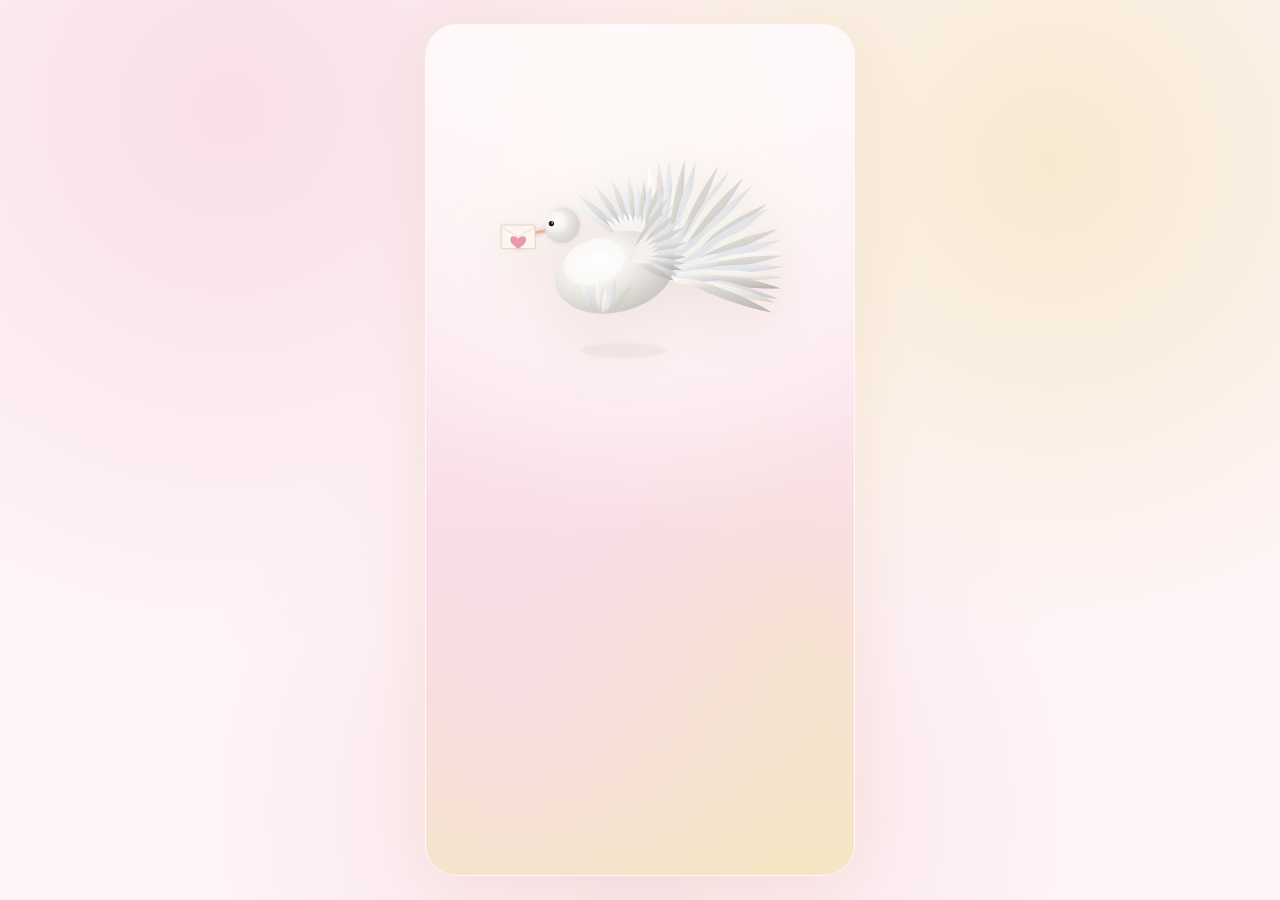
<file: index.html>
<!DOCTYPE html>
<html lang="ru">
  <head>
    <meta charset="UTF-8" />
    <meta name="viewport" content="width=device-width, initial-scale=1.0, viewport-fit=cover" />
    <meta name="description" content="С днём рождения, Катюша" />
    <meta name="theme-color" content="#fff0f5" />
    <title>Катюша · 24</title>
    <link rel="icon" href="assets/favicon.svg" type="image/svg+xml" />
    <link rel="preconnect" href="https://fonts.googleapis.com" />
    <link rel="preconnect" href="https://fonts.gstatic.com" crossorigin />
    <link
      href="https://fonts.googleapis.com/css2?family=Cormorant+Garamond:ital,wght@0,500;0,600;1,500&family=Outfit:wght@300;400;500&display=swap"
      rel="stylesheet"
    />
    <link rel="stylesheet" href="css/style.css" />
  </head>
  <body>
    <div class="ambient" aria-hidden="true"></div>
    <canvas id="particles" aria-hidden="true"></canvas>

    <div class="shell">
      <!-- Intro: письмо от голубя -->
      <section class="screen screen--intro is-active" id="intro" aria-label="Заставка">
        <div class="intro-sky"></div>

        <div class="intro-dove" id="intro-dove"></div>

        <div class="intro-copy" id="intro-copy">
          <p class="intro-eyebrow" data-bind="intro.eyebrow"></p>
          <h1 class="intro-title" data-bind="intro.title"></h1>
          <p class="intro-subtitle" data-bind="intro.subtitle"></p>
          <button class="cta intro-cta" type="button" id="intro-start">Открыть</button>
        </div>
      </section>

      <!-- Stories -->
      <section class="screen screen--stories" id="stories" aria-label="Истории" hidden>
        <div class="progress" id="progress" role="tablist" aria-label="Прогресс"></div>

        <div class="story-viewport">
          <div class="story-slide" id="story-slide">
            <div class="story-bg" id="story-bg"></div>
            <div class="story-content" id="story-content"></div>
          </div>

          <div class="dove-companion" id="dove-companion" aria-hidden="true"></div>

          <div class="heart-burst" id="heart-burst" aria-hidden="true">
            <svg class="heart-burst__svg" viewBox="0 0 120 110" fill="none" xmlns="http://www.w3.org/2000/svg">
              <defs>
                <linearGradient id="heart-fill" x1="20%" y1="10%" x2="80%" y2="100%">
                  <stop offset="0%" stop-color="#fff6f8"/>
                  <stop offset="42%" stop-color="#f5a8bc"/>
                  <stop offset="100%" stop-color="#d4789a"/>
                </linearGradient>
                <filter id="heart-glow" x="-40%" y="-40%" width="180%" height="180%">
                  <feGaussianBlur stdDeviation="3.5" result="blur"/>
                  <feMerge>
                    <feMergeNode in="blur"/>
                    <feMergeNode in="SourceGraphic"/>
                  </feMerge>
                </filter>
              </defs>
              <path
                filter="url(#heart-glow)"
                fill="url(#heart-fill)"
                stroke="#e8c872"
                stroke-width="1.6"
                d="M60 96 C60 96 14 64 14 38 C14 22 26 12 40 12 C50 12 56 18 60 26 C64 18 70 12 80 12 C94 12 106 22 106 38 C106 64 60 96 60 96 Z"
              />
              <path
                fill="#fffbf7"
                opacity="0.45"
                d="M42 28 C36 28 30 33 30 40 C30 36 36 30 44 30 C48 30 52 32 54 36 C52 32 48 28 42 28 Z"
              />
            </svg>
            <span class="heart-burst__spark heart-burst__spark--a"></span>
            <span class="heart-burst__spark heart-burst__spark--b"></span>
            <span class="heart-burst__spark heart-burst__spark--c"></span>
          </div>

          <div class="tap-zones">
            <button type="button" class="tap-zone tap-zone--prev" id="tap-prev" aria-label="Назад"></button>
            <button type="button" class="tap-zone tap-zone--next" id="tap-next" aria-label="Дальше"></button>
          </div>
        </div>

        <p class="story-hint">Тап — дальше · Удерживай — пауза</p>
      </section>

      <!-- Finale -->
      <section class="screen screen--finale" id="finale" aria-label="Финал" hidden>
        <div class="finale-glow" aria-hidden="true"></div>

        <div class="finale-dove" id="finale-dove"></div>

        <div class="finale-lines" id="finale-lines"></div>

        <button class="cta finale-replay" type="button" id="finale-replay">Посмотреть ещё раз</button>
      </section>
    </div>

    <script src="js/config.js"></script>
    <script src="js/dove.js"></script>
    <script src="js/main.js"></script>
  </body>
</html>
</file>
<file: css/style.css>
:root {
  --bg: #fff5f8;
  --ink: #6b4555;
  --muted: #a07888;
  --pink-soft: #fadce8;
  --pink: #e8a4b8;
  --pink-deep: #d4789a;
  --rose: #e899af;
  --gold: #e8c872;
  --gold-deep: #d4af6a;
  --gold-light: #f5e6c4;
  --cream: #fffbf7;
  --shell-width: min(430px, 100vw);
  --safe-top: env(safe-area-inset-top, 0px);
  --safe-bottom: env(safe-area-inset-bottom, 0px);
}

*,
*::before,
*::after {
  box-sizing: border-box;
}

html,
body {
  margin: 0;
  min-height: 100%;
  overflow: hidden;
}

body {
  font-family: Outfit, "Segoe UI", sans-serif;
  color: var(--ink);
  background: var(--bg);
}

.ambient {
  position: fixed;
  inset: 0;
  background:
    radial-gradient(circle at 18% 12%, rgba(248, 220, 232, 0.9), transparent 42%),
    radial-gradient(circle at 82% 18%, rgba(245, 230, 196, 0.75), transparent 38%),
    radial-gradient(circle at 50% 90%, rgba(232, 164, 184, 0.25), transparent 45%),
    var(--bg);
  pointer-events: none;
}

#particles {
  position: fixed;
  inset: 0;
  width: 100%;
  height: 100%;
  pointer-events: none;
  z-index: 30;
}

.shell {
  position: relative;
  z-index: 1;
  width: var(--shell-width);
  min-height: 100dvh;
  margin: 0 auto;
  box-shadow: 0 0 60px rgba(212, 175, 106, 0.18);
}

@media (min-width: 480px) {
  body {
    display: grid;
    place-items: center;
    min-height: 100dvh;
    padding: 24px;
  }

  .shell {
    min-height: min(900px, calc(100dvh - 48px));
    border-radius: 32px;
    overflow: hidden;
    border: 1px solid rgba(255, 255, 255, 0.65);
  }
}

.screen {
  position: absolute;
  inset: 0;
  display: none;
  flex-direction: column;
  opacity: 0;
  transition: opacity 0.5s ease;
}

.screen.is-active {
  display: flex;
  opacity: 1;
}

/* Intro */

.screen--intro {
  align-items: center;
  justify-content: center;
  overflow: hidden;
}

.intro-sky {
  position: absolute;
  inset: 0;
  background:
    radial-gradient(circle at 50% 18%, rgba(255, 251, 247, 0.95), transparent 48%),
    radial-gradient(circle at 20% 80%, rgba(248, 220, 232, 0.55), transparent 40%),
    radial-gradient(circle at 85% 75%, rgba(245, 230, 196, 0.5), transparent 38%),
    linear-gradient(180deg, #fff8fb 0%, #fce8f0 38%, #f9dce8 62%, #f5e6c4 100%);
}

.intro-dove {
  position: absolute;
  top: 2%;
  left: 50%;
  z-index: 2;
  width: clamp(210px, 62vw, 310px);
  transform: translateX(-50%);
  opacity: 0;
  filter: drop-shadow(0 14px 32px rgba(180, 150, 140, 0.22));
  transition: opacity 1.1s ease, filter 0.8s ease;
}

.intro-dove.is-visible {
  opacity: 1;
}

.intro-dove.is-hovering .dove-stage {
  animation: stageHover 2.9s ease-in-out infinite;
}

.intro-dove.is-delivered {
  filter: drop-shadow(0 18px 40px rgba(212, 175, 106, 0.28));
}

.intro-copy {
  position: relative;
  z-index: 4;
  width: calc(100% - 48px);
  max-width: 340px;
  margin-top: clamp(250px, 48vh, 330px);
  text-align: center;
  opacity: 0;
  transform: translateY(16px);
  transition: opacity 0.8s ease, transform 0.8s ease;
}

.intro-copy.is-visible {
  opacity: 1;
  transform: translateY(0);
}

.intro-eyebrow {
  margin: 0 0 10px;
  letter-spacing: 0.24em;
  text-transform: uppercase;
  font-size: 0.88rem;
  color: var(--gold-deep);
}

.intro-title {
  margin: 0 0 12px;
  font-family: "Cormorant Garamond", Georgia, serif;
  font-size: clamp(2.7rem, 10vw, 3.5rem);
  font-weight: 600;
  line-height: 1.08;
  color: var(--ink);
}

.intro-subtitle {
  margin: 0 0 24px;
  font-size: 1.15rem;
  line-height: 1.55;
  color: var(--muted);
}

.cta {
  border: 0;
  border-radius: 999px;
  padding: 16px 32px;
  background: linear-gradient(135deg, var(--pink) 0%, var(--pink-deep) 100%);
  color: var(--cream);
  font: 500 1.12rem Outfit, sans-serif;
  cursor: pointer;
  transition: transform 0.2s ease, box-shadow 0.2s ease;
  box-shadow: 0 8px 24px rgba(212, 120, 154, 0.28);
}

.cta:hover {
  transform: translateY(-1px);
  box-shadow: 0 12px 28px rgba(212, 120, 154, 0.36);
}

.cta:active {
  transform: translateY(0);
}

/* Stories */

.screen--stories {
  background: #fff8fb;
}

.progress {
  display: flex;
  gap: 4px;
  padding: calc(12px + var(--safe-top)) 12px 8px;
  z-index: 10;
}

.progress__segment {
  flex: 1;
  height: 3px;
  border-radius: 999px;
  background: rgba(255, 255, 255, 0.45);
  overflow: hidden;
  box-shadow: inset 0 0 0 1px rgba(212, 120, 154, 0.12);
}

.progress__fill {
  width: 0%;
  height: 100%;
  background: linear-gradient(90deg, var(--gold-light), var(--gold));
  border-radius: inherit;
}

.story-viewport {
  position: relative;
  flex: 1;
  overflow: hidden;
}

.story-slide {
  position: absolute;
  inset: 0;
}

.story-bg {
  position: absolute;
  inset: 0;
  transition: background 0.7s ease;
}

.story-bg::after {
  content: "";
  position: absolute;
  inset: 0;
  background:
    radial-gradient(circle at 50% 0%, rgba(255, 251, 247, 0.2), transparent 50%),
    radial-gradient(circle at 50% 100%, rgba(107, 69, 85, 0.12), transparent 55%),
    linear-gradient(180deg, rgba(255, 255, 255, 0.06) 0%, rgba(107, 69, 85, 0.08) 100%);
}

.story-content {
  position: relative;
  z-index: 2;
  display: flex;
  flex-direction: column;
  justify-content: center;
  align-items: center;
  min-height: 100%;
  padding: 48px 28px calc(72px + var(--safe-bottom));
  text-align: center;
  opacity: 0;
  transform: translateY(18px) scale(0.98);
  color: var(--cream);
}

.story-content.is-entering {
  animation: storyEnter 0.65s cubic-bezier(0.22, 1, 0.36, 1) forwards;
}

.story-eyebrow {
  margin: 0 0 16px;
  letter-spacing: 0.2em;
  text-transform: uppercase;
  font-size: 0.92rem;
  color: rgba(255, 251, 247, 0.72);
}

.story-title {
  margin: 0;
  font-family: "Cormorant Garamond", Georgia, serif;
  font-size: clamp(3.5rem, 14vw, 5rem);
  font-weight: 600;
  line-height: 0.95;
  background: linear-gradient(135deg, #fffbf7 10%, var(--gold-light) 55%, var(--gold) 100%);
  -webkit-background-clip: text;
  background-clip: text;
  color: transparent;
}

.story-label {
  margin: 0 0 20px;
  font-size: 1rem;
  letter-spacing: 0.35em;
  color: var(--gold-light);
}

.story-trait {
  margin: 0;
  max-width: 16ch;
  font-family: "Cormorant Garamond", Georgia, serif;
  font-size: clamp(2.25rem, 9vw, 3.15rem);
  font-weight: 500;
  line-height: 1.22;
  text-shadow: 0 2px 20px rgba(107, 69, 85, 0.15);
}

.story-quote {
  margin: 0;
  padding: 0;
  border: 0;
  font-family: "Cormorant Garamond", Georgia, serif;
  font-size: clamp(2.05rem, 8vw, 2.95rem);
  font-style: italic;
  line-height: 1.32;
}

.story-quote span {
  display: block;
}

.story-photo {
  margin: 0;
  width: 100%;
}

.story-photo img {
  width: 100%;
  max-height: 52dvh;
  object-fit: cover;
  border-radius: 16px;
  box-shadow: 0 16px 48px rgba(107, 69, 85, 0.2);
  border: 2px solid rgba(255, 251, 247, 0.35);
}

.story-photo figcaption {
  margin-top: 16px;
  font-size: 1.15rem;
  color: rgba(255, 251, 247, 0.82);
}

.dove-companion {
  position: absolute;
  right: 6px;
  bottom: calc(56px + var(--safe-bottom));
  z-index: 5;
  width: clamp(78px, 24vw, 104px);
  pointer-events: none;
}

.heart-burst {
  position: absolute;
  top: 10%;
  left: 50%;
  z-index: 6;
  width: 72px;
  height: 66px;
  pointer-events: none;
  opacity: 0;
  transform: translateX(-50%) scale(0.6);
}

.heart-burst.is-visible {
  animation: heartBurst 1.6s ease-out forwards;
}

.heart-burst__svg {
  display: block;
  width: 100%;
  height: 100%;
  filter: drop-shadow(0 8px 18px rgba(212, 120, 154, 0.35));
}

.heart-burst.is-visible .heart-burst__svg {
  animation: heartPulse 1.6s ease-in-out;
}

.heart-burst__spark {
  position: absolute;
  width: 6px;
  height: 6px;
  border-radius: 50%;
  background: radial-gradient(circle, #fffbf7 0%, #e8c872 70%, transparent 100%);
  opacity: 0;
}

.heart-burst.is-visible .heart-burst__spark {
  animation: sparkFly 1.6s ease-out forwards;
}

.heart-burst__spark--a {
  top: 18%;
  left: 8%;
  animation-delay: 0.12s;
}

.heart-burst__spark--b {
  top: 8%;
  right: 10%;
  animation-delay: 0.22s;
}

.heart-burst__spark--c {
  bottom: 16%;
  right: 18%;
  animation-delay: 0.18s;
}

.dove-stage {
  position: relative;
  width: 100%;
  aspect-ratio: 3 / 4;
}

.dove-svg {
  display: block;
  width: 100%;
  height: 100%;
  overflow: visible;
}

.dove-tail {
  transform-origin: 248px 236px;
  transform-box: view-box;
  animation: tailSway 3.6s ease-in-out infinite;
}

.dove-wing--up {
  transform-origin: 214px 198px;
  transform-box: view-box;
  animation: wingBeatUp 0.34s ease-in-out infinite;
}

.dove-wing--down {
  transform-origin: 196px 214px;
  transform-box: view-box;
  animation: wingBeatDown 0.34s ease-in-out infinite;
}

.dove-feet {
  transform-origin: 160px 290px;
  transform-box: view-box;
  animation: muffFlutter 2.8s ease-in-out infinite;
}

.dove-letter {
  transform-origin: 45px 184px;
  transform-box: view-box;
  animation: letterBob 0.34s ease-in-out infinite;
}

.finale-dove .dove-stage,
.dove-companion .dove-stage {
  animation: stageHover 3s ease-in-out infinite;
}

.dove-companion .dove-wing--up,
.dove-companion .dove-wing--down {
  animation-duration: 0.4s;
}

.finale-dove .dove-wing--up,
.finale-dove .dove-wing--down {
  animation-duration: 0.3s;
}

.finale-dove {
  position: relative;
  z-index: 2;
  width: clamp(180px, 52vw, 280px);
  margin-bottom: 20px;
  animation: finaleDoveIn 1.2s cubic-bezier(0.22, 1, 0.36, 1) forwards;
  filter: drop-shadow(0 16px 40px rgba(180, 150, 140, 0.22));
}

.tap-zones {
  position: absolute;
  inset: 0;
  z-index: 8;
  display: flex;
}

.tap-zone {
  flex: 1;
  border: 0;
  background: transparent;
  cursor: pointer;
  -webkit-tap-highlight-color: transparent;
}

.story-hint {
  margin: 0;
  padding: 8px 16px calc(12px + var(--safe-bottom));
  text-align: center;
  font-size: 0.88rem;
  letter-spacing: 0.04em;
  color: rgba(107, 69, 85, 0.45);
}

/* Finale */

.screen--finale {
  align-items: center;
  justify-content: center;
  text-align: center;
  overflow: hidden;
  background:
    radial-gradient(circle at 50% 28%, rgba(245, 230, 196, 0.65), transparent 52%),
    radial-gradient(circle at 30% 70%, rgba(248, 220, 232, 0.55), transparent 45%),
    linear-gradient(180deg, #fff8fb 0%, #fce8f0 45%, #f5e6c4 100%);
}

.finale-glow {
  position: absolute;
  width: 300px;
  height: 300px;
  border-radius: 50%;
  background: radial-gradient(circle, rgba(232, 200, 114, 0.28), transparent 70%);
  animation: pulse 3s ease-in-out infinite;
}

.finale-lines {
  position: relative;
  z-index: 2;
  width: calc(100% - 48px);
  max-width: 320px;
}

.finale-line {
  margin: 0 0 14px;
  font-family: "Cormorant Garamond", Georgia, serif;
  font-size: clamp(1.8rem, 7.2vw, 2.45rem);
  line-height: 1.3;
  color: var(--ink);
  opacity: 0;
  transform: translateY(12px);
  animation: lineIn 0.8s ease forwards;
  animation-delay: var(--delay, 0s);
}

.finale-line:last-child {
  margin-bottom: 28px;
  font-style: italic;
  color: var(--pink-deep);
}

.finale-replay {
  position: relative;
  z-index: 2;
  background: rgba(255, 251, 247, 0.65);
  color: var(--ink);
  border: 1px solid rgba(232, 200, 114, 0.55);
  box-shadow: 0 6px 20px rgba(212, 175, 106, 0.15);
  opacity: 0;
  animation: lineIn 0.8s ease 1.8s forwards;
}

.finale-replay:hover {
  background: rgba(255, 251, 247, 0.92);
}

@keyframes stageHover {
  0%,
  100% {
    transform: translateY(0);
  }
  40% {
    transform: translateY(-12px);
  }
  70% {
    transform: translateY(-6px);
  }
}

@keyframes wingBeatUp {
  0%,
  100% {
    transform: rotate(6deg);
  }
  50% {
    transform: rotate(-16deg);
  }
}

@keyframes wingBeatDown {
  0%,
  100% {
    transform: rotate(-8deg);
  }
  50% {
    transform: rotate(14deg);
  }
}

@keyframes tailSway {
  0%,
  100% {
    transform: rotate(-1.2deg);
  }
  50% {
    transform: rotate(1.4deg);
  }
}

@keyframes muffFlutter {
  0%,
  100% {
    transform: rotate(0deg);
  }
  50% {
    transform: rotate(-2.2deg);
  }
}

@keyframes letterBob {
  0%,
  100% {
    transform: translateY(0) rotate(-2deg);
  }
  50% {
    transform: translateY(-2px) rotate(2deg);
  }
}

@keyframes heartBurst {
  0% {
    opacity: 0;
    transform: translateX(-50%) scale(0.45);
  }
  22% {
    opacity: 1;
    transform: translateX(-50%) scale(1.12);
  }
  42% {
    transform: translateX(-50%) scale(1);
  }
  72% {
    opacity: 1;
    transform: translateX(-50%) scale(1);
  }
  100% {
    opacity: 0;
    transform: translateX(-50%) translateY(-10px) scale(0.92);
  }
}

@keyframes heartPulse {
  0%,
  100% {
    transform: scale(1);
  }
  45% {
    transform: scale(1.06);
  }
}

@keyframes sparkFly {
  0% {
    opacity: 0;
    transform: scale(0.4);
  }
  30% {
    opacity: 1;
    transform: scale(1) translateY(-6px);
  }
  100% {
    opacity: 0;
    transform: scale(0.2) translateY(-16px);
  }
}

@keyframes gentleBob {
  0%,
  100% {
    transform: translateY(0);
  }
  50% {
    transform: translateY(-8px);
  }
}

@keyframes bob {
  0%,
  100% {
    transform: translateY(0);
  }
  50% {
    transform: translateY(-6px);
  }
}

@keyframes storyEnter {
  to {
    opacity: 1;
    transform: translateY(0) scale(1);
  }
}

@keyframes pulse {
  0%,
  100% {
    transform: scale(1);
    opacity: 0.55;
  }
  50% {
    transform: scale(1.12);
    opacity: 1;
  }
}

@keyframes finaleDoveIn {
  from {
    opacity: 0;
    transform: translateY(30px) scale(0.85);
  }
  to {
    opacity: 1;
    transform: translateY(0) scale(1);
  }
}

@keyframes lineIn {
  to {
    opacity: 1;
    transform: translateY(0);
  }
}

/* 404 */

.not-found {
  display: grid;
  place-items: center;
  min-height: 100vh;
  overflow: auto;
  background: var(--bg);
  color: var(--ink);
}

.not-found .card {
  width: min(520px, calc(100% - 32px));
  padding: 28px;
  border-radius: 24px;
  background: rgba(255, 251, 247, 0.92);
  box-shadow: 0 18px 50px rgba(212, 120, 154, 0.12);
  text-align: center;
}

.not-found .eyebrow {
  letter-spacing: 0.28em;
  text-transform: uppercase;
  font-size: 0.78rem;
  color: var(--pink-deep);
}

.not-found h1 {
  font-family: "Cormorant Garamond", Georgia, serif;
}

.not-found .lead {
  color: var(--muted);
}

.not-found .cta {
  display: inline-block;
  text-decoration: none;
  background: linear-gradient(135deg, var(--pink), var(--pink-deep));
  color: var(--cream);
}
</file>
